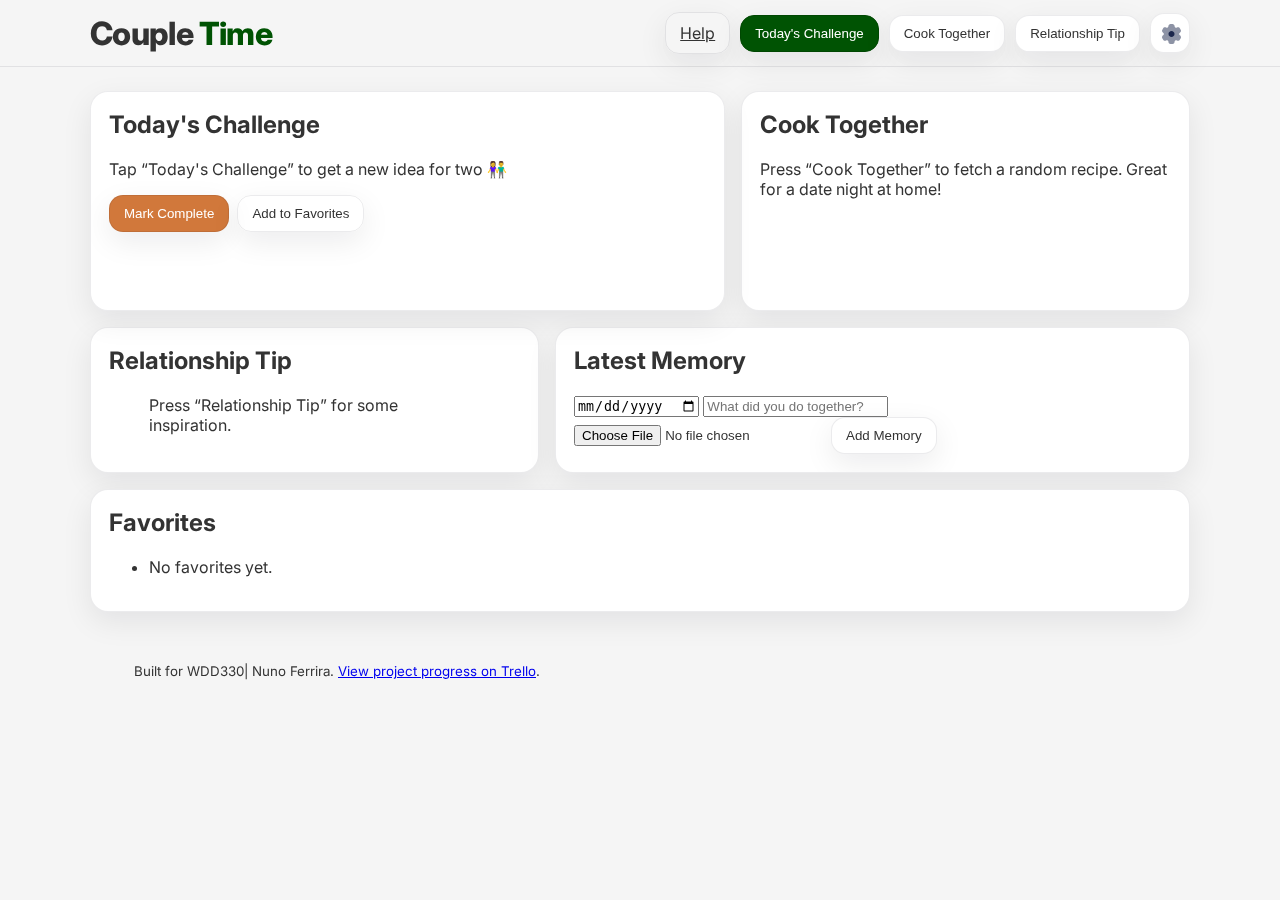
<file: couple-time/index.html>
<!doctype html>
<html lang="en">
<head>
  <meta charset="utf-8" />
  <meta name="viewport" content="width=device-width, initial-scale=1" />
  <title>Couple Time</title>
  <meta name="description" content="A lightweight app to spark daily connection for couples." />
  <link rel="preconnect" href="https://fonts.googleapis.com">
  <link rel="preconnect" href="https://fonts.gstatic.com" crossorigin>
  <link href="https://fonts.googleapis.com/css2?family=Inter:wght@400;500;600;700&display=swap" rel="stylesheet">
  <link rel="stylesheet" href="./styles.css" />
  <script defer src="./app.js"></script>
</head>
<body>
  <header class="site-header">
    <div class="container header-inner">
      <h1 class="logo"> Couple <span>Time</span></h1>
      <nav class="nav">
        <a class="btn outline" href="./help.html">Help</a>
        <button id="btn-generate" class="btn primary">Today's Challenge</button>
        <button id="btn-recipe" class="btn">Cook Together</button>
        <button id="btn-tip" class="btn">Relationship Tip</button>
        <button id="btn-settings" class="icon-btn" aria-label="Open settings" title="Settings">
        <img src="./assets/settings.svg" alt="Settings icon" width="24" height="24">
        </button> 
      </nav>
    </div>
  </header>

  <main class="container grid">
    <!-- Challenge card (with flip animation) -->
    <section class="card flip" id="challenge-card" aria-live="polite">
      <div class="card-face card-front">
        <h2>Today's Challenge</h2>
        <p class="challenge-text">Tap “Today's Challenge” to get a new idea for two 👫</p>
        <div class="actions">
          <button id="btn-complete" class="btn success" disabled>Mark Complete</button>
          <button id="btn-favorite" class="btn outline" disabled>Add to Favorites</button>
        </div>
      </div>
      <div class="card-face card-back" id="challenge-back">
        <h3>Details</h3>
        <ul id="challenge-meta"></ul>
      </div>
    </section>

    <!-- Recipe suggestion -->
    <section class="card" id="recipe-card">
      <h2>Cook Together</h2>
      <div id="recipe-content">
        <p>Press “Cook Together” to fetch a random recipe. Great for a date night at home!</p>
      </div>
    </section>

    <!-- Tip / Quote -->
    <section class="card" id="tip-card">
      <h2>Relationship Tip</h2>
      <blockquote id="tip-text">Press “Relationship Tip” for some inspiration.</blockquote>
      <cite id="tip-author"></cite>
    </section>

    <!-- Memories (LocalStorage + photo) -->
    <section class="card" id="memories-card">
      <h2>Latest Memory</h2>
      <form id="memory-form">
        <div class="row">
          <input type="date" id="memory-date" required />
          <input type="text" id="memory-note" placeholder="What did you do together?" required maxlength="120"/>
        </div>
        <div class="row">
          <input type="file" id="memory-photo" accept="image/*" />
          <button class="btn" type="submit">Add Memory</button>
        </div>
      </form>
      <ul id="memories-list" class="memories"></ul>
    </section>

    <!-- Favorites -->
    <section class="card" id="favorites-card">
      <h2>Favorites</h2>
      <ul id="favorites-list"></ul>
    </section>
  </main>

  <!-- Settings Modal -->
  <dialog id="settings-dialog">
    <form method="dialog" class="settings">
      <h3>Settings</h3>
      <label>
        Your name
        <input id="me-name" type="text" placeholder="Alex" />
      </label>
      <label>
        Partner's name
        <input id="partner-name" type="text" placeholder="Sam" />
      </label>
      <label class="switch">
        <input id="theme-toggle" type="checkbox" />
        <span>Dark theme</span>
      </label>
      <menu>
        <button value="cancel" class="btn outline">Close</button>
        <button id="save-settings" class="btn primary" value="default">Save</button>
      </menu>
    </form>
  </dialog>

  <footer class="site-footer container">
    <footer class="site-footer container">
  <small>
    Built for WDD330| Nuno Ferrira. 
    <a href="https://trello.com/b/lwOAAetC/couple-time" target="_blank">View project progress on Trello</a>.
  </small>
</footer>
  </footer>
</body>
</html>
</file>
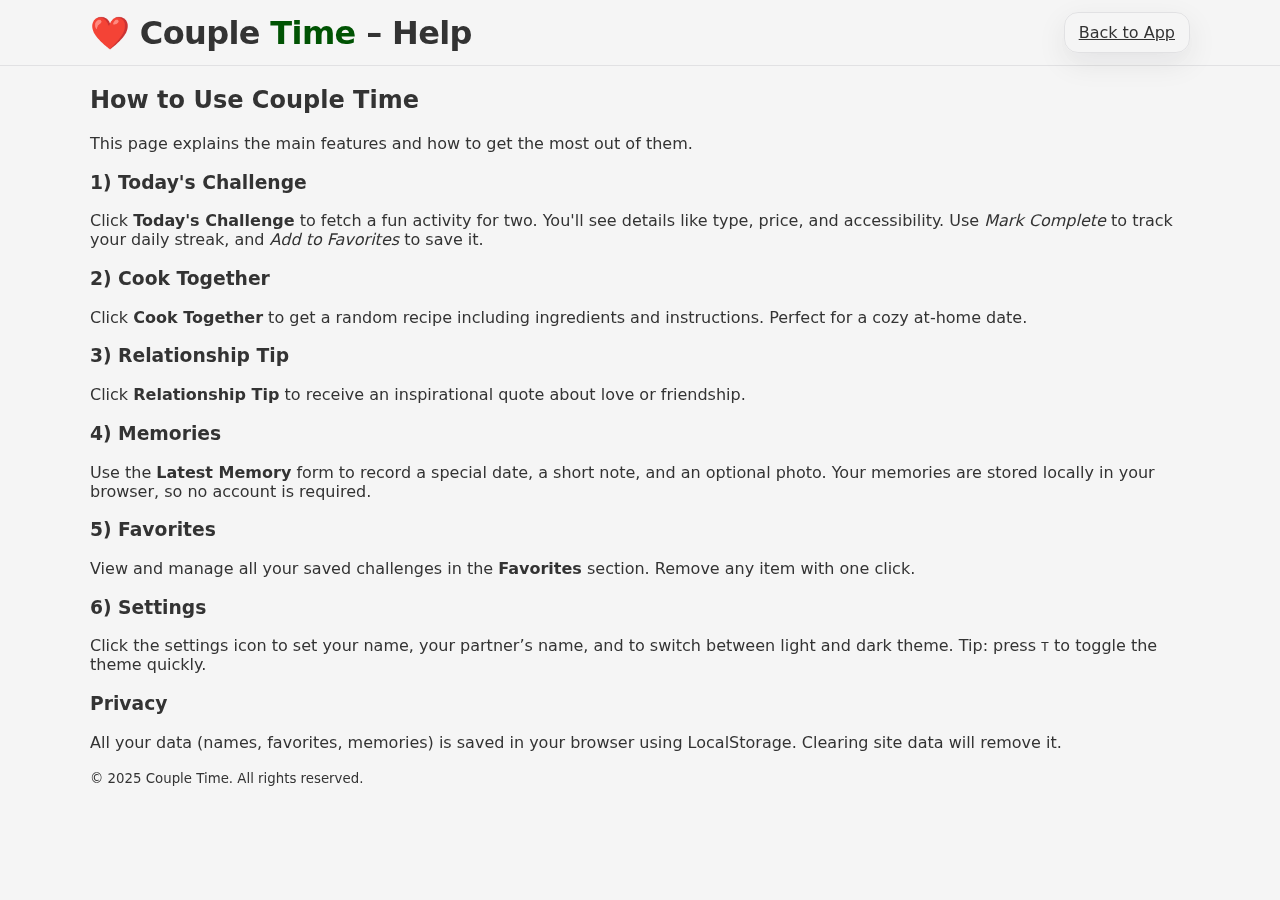
<file: couple-time/help.html>
<!doctype html>
<html lang="en">
<head>
  <meta charset="utf-8">
  <meta name="viewport" content="width=device-width, initial-scale=1">
  <title>Help – Couple Time</title>
  <link rel="stylesheet" href="./styles.css">
</head>
<body>
  <header class="site-header">
    <div class="container header-inner">
      <h1 class="logo">❤️ Couple <span>Time</span> – Help</h1>
      <nav class="nav"><a class="btn outline" href="./index.html">Back to App</a></nav>
    </div>
  </header>
  <main class="container">
    <h2>How to Use Couple Time</h2>
    <p>This page explains the main features and how to get the most out of them.</p>
    <section>
      <h3>1) Today's Challenge</h3>
      <p>Click <strong>Today's Challenge</strong> to fetch a fun activity for two. You'll see details like type, price, and accessibility. Use <em>Mark Complete</em> to track your daily streak, and <em>Add to Favorites</em> to save it.</p>
    </section>
    <section>
      <h3>2) Cook Together</h3>
      <p>Click <strong>Cook Together</strong> to get a random recipe including ingredients and instructions. Perfect for a cozy at‑home date.</p>
    </section>
    <section>
      <h3>3) Relationship Tip</h3>
      <p>Click <strong>Relationship Tip</strong> to receive an inspirational quote about love or friendship.</p>
    </section>
    <section>
      <h3>4) Memories</h3>
      <p>Use the <strong>Latest Memory</strong> form to record a special date, a short note, and an optional photo. Your memories are stored locally in your browser, so no account is required.</p>
    </section>
    <section>
      <h3>5) Favorites</h3>
      <p>View and manage all your saved challenges in the <strong>Favorites</strong> section. Remove any item with one click.</p>
    </section>
    <section>
      <h3>6) Settings</h3>
      <p>Click the settings icon to set your name, your partner’s name, and to switch between light and dark theme. Tip: press <kbd>T</kbd> to toggle the theme quickly.</p>
    </section>
    <section>
      <h3>Privacy</h3>
      <p>All your data (names, favorites, memories) is saved in your browser using LocalStorage. Clearing site data will remove it.</p>
    </section>
  </main>
  <footer class="site-footer container">
    <small>&copy; 2025 Couple Time. All rights reserved.</small>
  </footer>
</body>
</html>
</file>
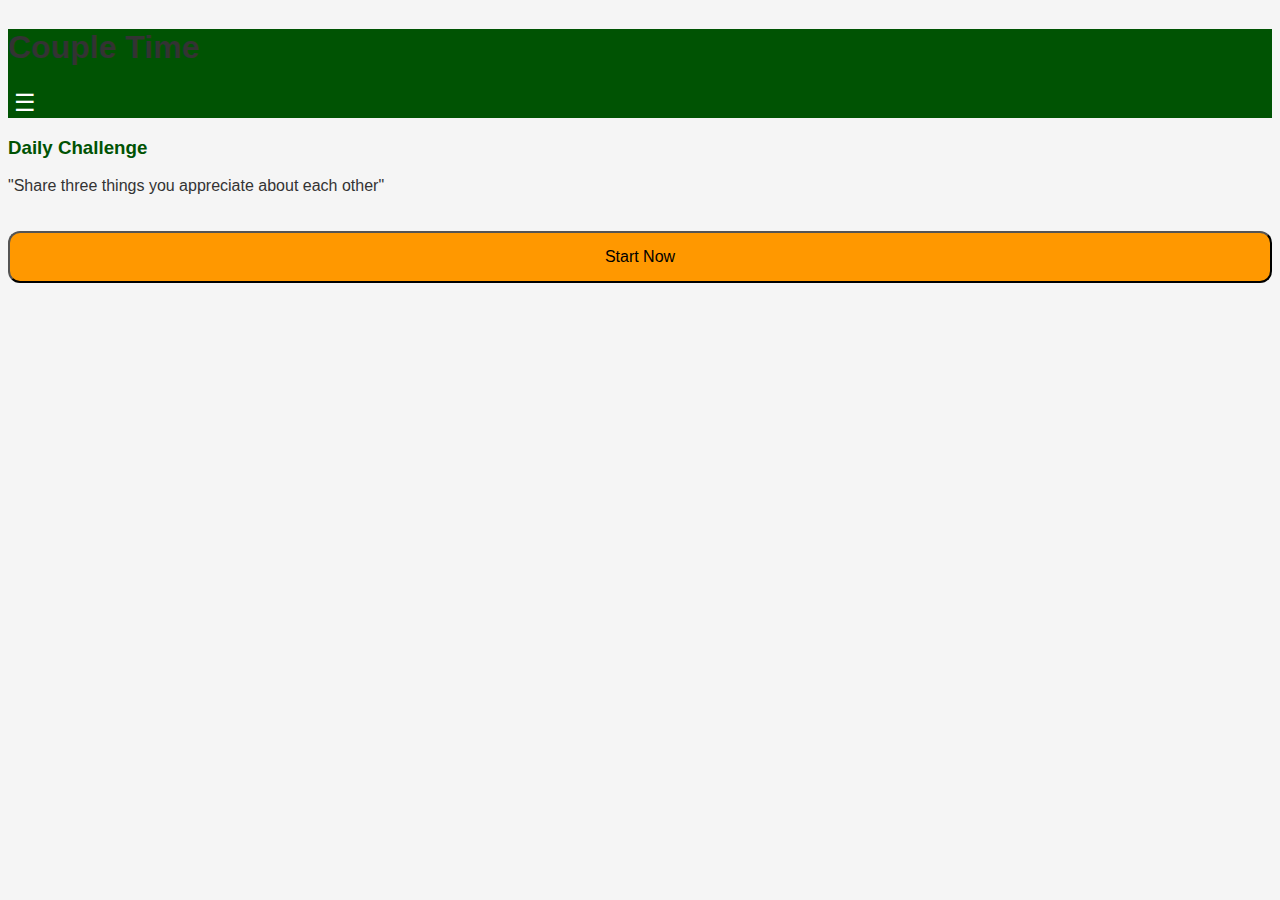
<file: couple-time/mobile.html>
<!DOCTYPE html>
<html lang="en">
<head>
  <meta charset="UTF-8">
  <meta name="viewport" content="width=device-width, initial-scale=1.0">
  <title>Couple Time Mobile</title>
  <link rel="stylesheet" href="css/themes.css">
  <link rel="stylesheet" href="css/mobile.css">
  <link rel="stylesheet" href="css/animations.css">
</head>
<body class="theme-light">
  <div class="mobile-container">
    <!-- Mobile Header -->
    <header style="background-color: var(--primary-green)">
      <h1>Couple Time</h1>
      <button id="menu-toggle">☰</button>
    </header>

    <!-- Mobile Navigation -->
    <nav class="mobile-nav slide-down" style="background-color: var(--light-bg)">
      <a href="#">Home</a>
      <a href="#">Journal</a>
      <a href="#">Activities</a>
      <a href="#">Settings</a>
    </nav>

    <!-- Mobile Content -->
    <div class="mobile-content">
      <div class="activity-card bounce">
        <h3 style="color: var(--primary-green)">Daily Challenge</h3>
        <p>"Share three things you appreciate about each other"</p>
        <button class="mobile-cta" style="background-color: var(--secondary-orange)">
          Start Now
        </button>
      </div>
    </div>
  </div>

  <script src="js/mobile.js"></script>
</body>
</html>
</file>
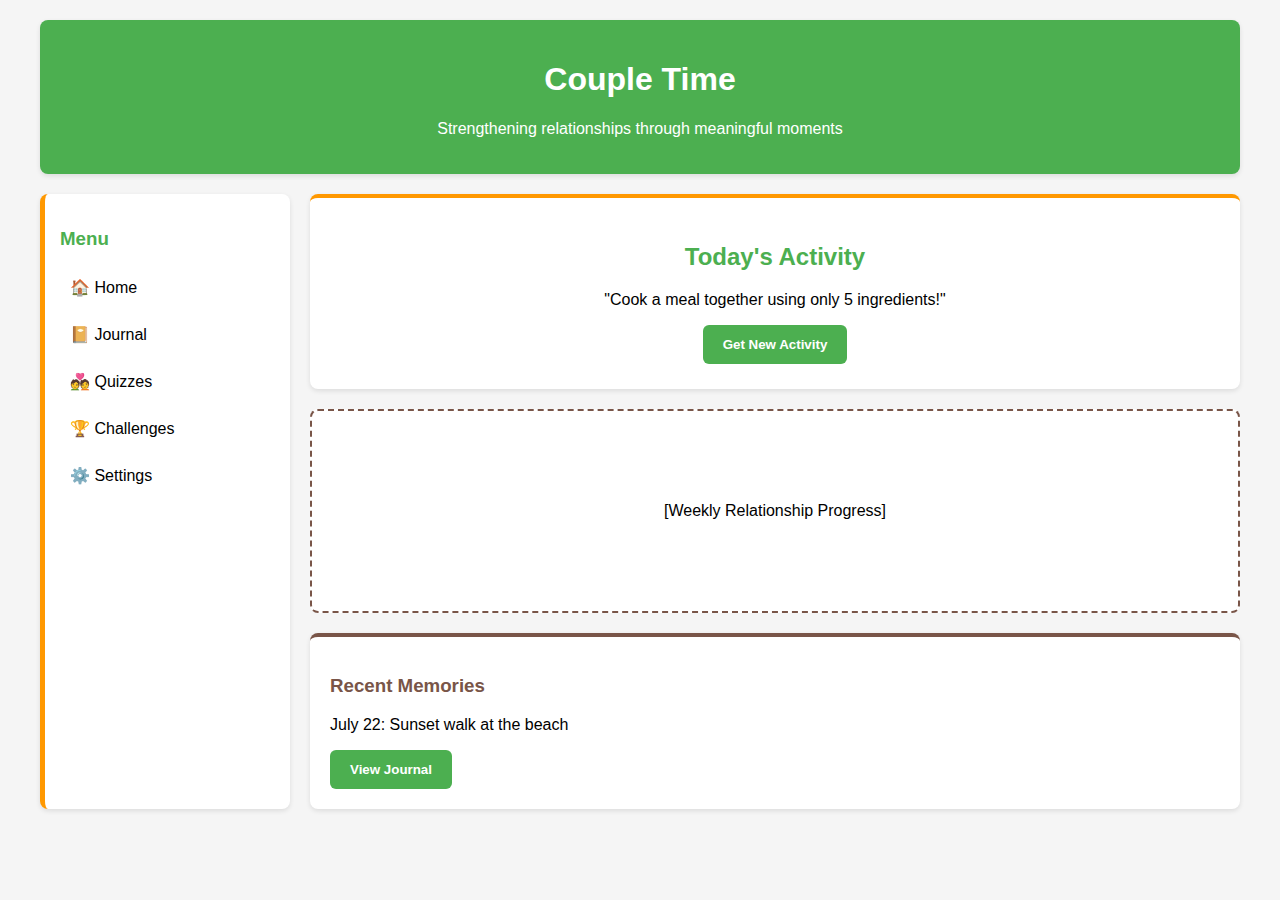
<file: Wireframe/desktop.html>
<!DOCTYPE html>
<html>
<head>
  <title>Couple Time - Desktop Wireframe (Family Clinic Colors)</title>
  <style>
    :root {
      --primary-green: #4CAF50; /* Family Clinic green */
      --secondary-orange: #FF9800; /* Family Clinic orange */
      --accent-brown: #795548; /* Family Clinic brown */
      --light-bg: #F5F5F5;
      --white: #FFFFFF;
    }
    body { 
      font-family: 'Roboto', sans-serif;
      margin: 0; 
      padding: 20px; 
      background: var(--light-bg);
    }
    .container { 
      display: grid; 
      grid-template-columns: 250px 1fr; 
      gap: 20px; 
      max-width: 1200px; 
      margin: 0 auto;
    }
    header { 
      grid-column: 1 / -1; 
      background: var(--primary-green);
      color: white; 
      padding: 20px; 
      border-radius: 8px;
      text-align: center;
      box-shadow: 0 2px 5px rgba(0,0,0,0.1);
    }
    .sidebar { 
      background: var(--white);
      padding: 15px; 
      border-radius: 8px;
      box-shadow: 0 2px 5px rgba(0,0,0,0.1);
      border-left: 5px solid var(--secondary-orange);
    }
    .main { 
      display: grid; 
      grid-template-rows: auto 1fr; 
      gap: 20px;
    }
    .activity-card { 
      background: var(--white);
      padding: 25px; 
      border-radius: 8px;
      box-shadow: 0 2px 5px rgba(0,0,0,0.1);
      text-align: center;
      border-top: 4px solid var(--secondary-orange);
    }
    .journal-preview { 
      background: var(--white);
      padding: 20px;
      border-radius: 8px;
      box-shadow: 0 2px 5px rgba(0,0,0,0.1);
      border-top: 4px solid var(--accent-brown);
    }
    button { 
      background: var(--primary-green);
      color: white; 
      border: none;
      padding: 12px 20px;
      border-radius: 6px;
      cursor: pointer;
      font-weight: bold;
      transition: all 0.3s;
    }
    button:hover {
      background: var(--secondary-orange);
    }
    .progress-chart { 
      height: 200px; 
      background: var(--white);
      border-radius: 8px;
      display: flex;
      justify-content: center;
      align-items: center;
      border: 2px dashed var(--accent-brown);
    }
    ul {
      list-style: none;
      padding: 0;
    }
    li {
      padding: 10px;
      margin-bottom: 8px;
      border-radius: 4px;
      transition: all 0.3s;
    }
    li:hover {
      background: var(--light-bg);
      color: var(--secondary-orange);
    }
  </style>
</head>
<body>
  <div class="container">
    <header>
      <h1>Couple Time</h1>
      <p>Strengthening relationships through meaningful moments</p>
    </header>
    
    <div class="sidebar">
      <h3 style="color: var(--primary-green);">Menu</h3>
      <ul>
        <li>🏠 Home</li>
        <li>📔 Journal</li>
        <li>💑 Quizzes</li>
        <li>🏆 Challenges</li>
        <li>⚙️ Settings</li>
      </ul>
    </div>
    
    <div class="main">
      <div class="activity-card">
        <h2 style="color: var(--primary-green);">Today's Activity</h2>
        <p>"Cook a meal together using only 5 ingredients!"</p>
        <button>Get New Activity</button>
      </div>
      
      <div class="progress-chart">
        [Weekly Relationship Progress]
      </div>
      
      <div class="journal-preview">
        <h3 style="color: var(--accent-brown);">Recent Memories</h3>
        <p>July 22: Sunset walk at the beach</p>
        <button>View Journal</button>
      </div>
    </div>
  </div>
</body>
</html>
</file>
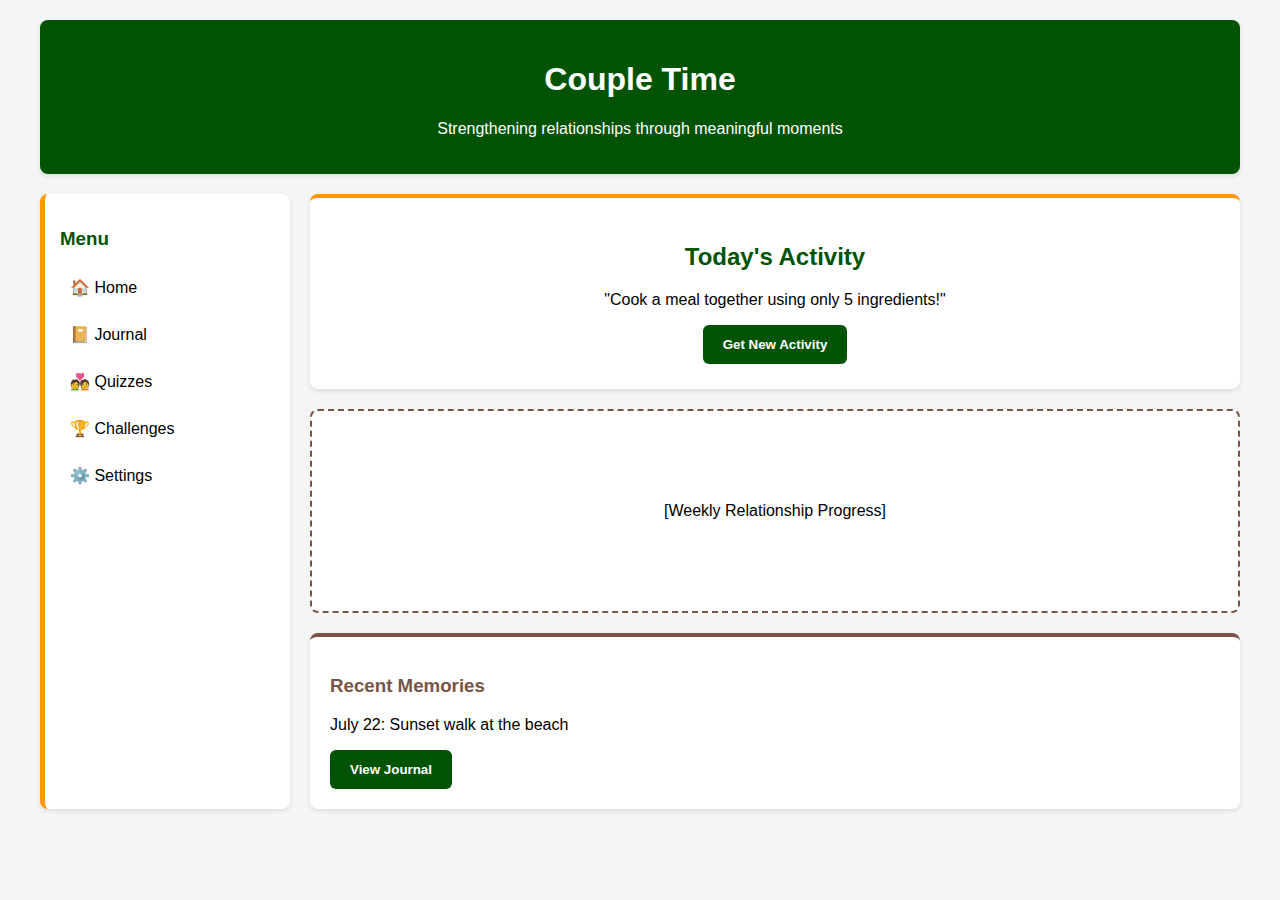
<file: Wireframe/mobile.html>
<!DOCTYPE html>
<html>
<head>
  <title>Couple Time - Desktop Wireframe (Family Clinic Colors)</title>
  <style>
    :root {
      --primary-green: #005303ff; /* Family Clinic green */
      --secondary-orange: #FF9800; /* Family Clinic orange */
      --accent-brown: #795548; /* Family Clinic brown */
      --light-bg: #F5F5F5;
      --white: #FFFFFF;
    }
    body { 
      font-family: 'Roboto', sans-serif;
      margin: 0; 
      padding: 20px; 
      background: var(--light-bg);
    }
    .container { 
      display: grid; 
      grid-template-columns: 250px 1fr; 
      gap: 20px; 
      max-width: 1200px; 
      margin: 0 auto;
    }
    header { 
      grid-column: 1 / -1; 
      background: var(--primary-green);
      color: white; 
      padding: 20px; 
      border-radius: 8px;
      text-align: center;
      box-shadow: 0 2px 5px rgba(0,0,0,0.1);
    }
    .sidebar { 
      background: var(--white);
      padding: 15px; 
      border-radius: 8px;
      box-shadow: 0 2px 5px rgba(0,0,0,0.1);
      border-left: 5px solid var(--secondary-orange);
    }
    .main { 
      display: grid; 
      grid-template-rows: auto 1fr; 
      gap: 20px;
    }
    .activity-card { 
      background: var(--white);
      padding: 25px; 
      border-radius: 8px;
      box-shadow: 0 2px 5px rgba(0,0,0,0.1);
      text-align: center;
      border-top: 4px solid var(--secondary-orange);
    }
    .journal-preview { 
      background: var(--white);
      padding: 20px;
      border-radius: 8px;
      box-shadow: 0 2px 5px rgba(0,0,0,0.1);
      border-top: 4px solid var(--accent-brown);
    }
    button { 
      background: var(--primary-green);
      color: white; 
      border: none;
      padding: 12px 20px;
      border-radius: 6px;
      cursor: pointer;
      font-weight: bold;
      transition: all 0.3s;
    }
    button:hover {
      background: var(--secondary-orange);
    }
    .progress-chart { 
      height: 200px; 
      background: var(--white);
      border-radius: 8px;
      display: flex;
      justify-content: center;
      align-items: center;
      border: 2px dashed var(--accent-brown);
    }
    ul {
      list-style: none;
      padding: 0;
    }
    li {
      padding: 10px;
      margin-bottom: 8px;
      border-radius: 4px;
      transition: all 0.3s;
    }
    li:hover {
      background: var(--light-bg);
      color: var(--secondary-orange);
    }
  </style>
</head>
<body>
  <div class="container">
    <header>
      <h1>Couple Time</h1>
      <p>Strengthening relationships through meaningful moments</p>
    </header>
    
    <div class="sidebar">
      <h3 style="color: var(--primary-green);">Menu</h3>
      <ul>
        <li>🏠 Home</li>
        <li>📔 Journal</li>
        <li>💑 Quizzes</li>
        <li>🏆 Challenges</li>
        <li>⚙️ Settings</li>
      </ul>
    </div>
    
    <div class="main">
      <div class="activity-card">
        <h2 style="color: var(--primary-green);">Today's Activity</h2>
        <p>"Cook a meal together using only 5 ingredients!"</p>
        <button>Get New Activity</button>
      </div>
      
      <div class="progress-chart">
        [Weekly Relationship Progress]
      </div>
      
      <div class="journal-preview">
        <h3 style="color: var(--accent-brown);">Recent Memories</h3>
        <p>July 22: Sunset walk at the beach</p>
        <button>View Journal</button>
      </div>
    </div>
  </div>
</body>
</html>
</file>
<file: couple-time/styles.css>
/* Couple Time – styles.css
   Uses CSS custom properties, transitions, animation, and a card flip.
*/
/* Family Clinic Brand Colors */
:root{
  --primary-green: #005303;
  --secondary-orange: #d1783b;
  --accent-brown: #795548;
  --light-bg: #F5F5F5;
  --pure-white: #FFFFFF;
  --text-dark: #333333;

  --bg: var(--light-bg);
  --text: var(--text-dark);
  --muted: #475569;
  --primary: var(--primary-green);
  --primary-600: color-mix(in oklab, var(--primary-green), black 10%);
  --success: var(--secondary-orange);
  --card: var(--pure-white);
  --border: rgba(2,6,23,0.08);
  --shadow: 0 10px 30px rgba(2, 6, 23, 0.08);
}

[data-theme="dark"]{
  --bg: #0b1020;
  --text: #e2e8f0;
  --muted: #94a3b8;
  --card: #121a2f;
  --border: rgba(226,232,240,0.08);
  --shadow: 0 10px 30px rgba(0,0,0,0.45);
}

*{ box-sizing: border-box }
html,body{ height:100% }
body{
  margin:0;
  font-family: "Inter", system-ui, -apple-system, Segoe UI, Roboto, sans-serif;
  background: var(--bg);
  color: var(--text);
  transition: background 300ms ease, color 300ms ease;
}

.container{ width:min(1100px, 92%); margin-inline:auto }
.site-header{ position: sticky; top:0; backdrop-filter: saturate(1.3) blur(8px); z-index: 10; border-bottom:1px solid var(--border); background: color-mix(in oklab, var(--bg) 85%, transparent) }
.header-inner{ display:flex; align-items:center; justify-content:space-between; padding: 12px 0 }
.logo{ margin:0; font-weight:800; letter-spacing:-0.02em }
.logo span{ color: var(--primary) }

.nav{ display:flex; gap:10px; align-items:center }
.btn, .icon-btn{
  border:1px solid var(--border);
  background: var(--card);
  color: var(--text);
  padding:10px 14px;
  border-radius: 14px;
  cursor: pointer;
  transition: transform 120ms ease, box-shadow 200ms ease, background 200ms ease, color 200ms ease, border-color 200ms ease;
  box-shadow: var(--shadow);
}
.btn:hover, .icon-btn:hover{ transform: translateY(-1px) }
.btn:active, .icon-btn:active{ transform: translateY(0) scale(.98) }
.btn.primary{ background: var(--primary); color:white; border-color: color-mix(in oklab, var(--primary), black 10%) }
.btn.primary:hover{ background: var(--primary-600) }
.btn.success{ background: var(--success); color:white }
.btn.outline{ background: transparent }

.icon-btn{ display:grid; place-items:center; padding:8px; width:40px; height:40px }

.grid{
  display:grid;
  grid-template-columns: repeat(12, 1fr);
  gap: 16px;
  padding: 24px 0 48px;
}
.card{
  grid-column: span 12;
  background: var(--card);
  border:1px solid var(--border);
  border-radius: 18px;
  padding: 18px;
  box-shadow: var(--shadow);
  overflow: hidden;
}
.card h2{ margin-top:0 }
.actions{ display:flex; gap:8px; flex-wrap:wrap }

/* Desktop layout */
@media (min-width: 900px){
  #challenge-card{ grid-column: span 7 }
  #recipe-card{ grid-column: span 5 }
  #tip-card{ grid-column: span 5 }
  #memories-card{ grid-column: span 7 }
  #favorites-card{ grid-column: span 12 }
}

/* Card flip (advanced CSS) */
.flip{ perspective: 1200px; }
.flip .card-front, .flip .card-back{
  backface-visibility: hidden;
  transform-style: preserve-3d;
  transition: transform 600ms cubic-bezier(.2,.7,.2,1);
  will-change: transform;
}
.flip .card-front{ transform: rotateY(var(--rot-front, 0deg)); }
.flip .card-back{ transform: rotateY(var(--rot-back, 180deg)); position: relative; top:-220px } /* overlap */
.flip.flipped{ --rot-front: 180deg; --rot-back: 0deg; }

/* Memories */
.memories{ list-style:none; padding:0; margin:0; display:grid; grid-template-columns: repeat(auto-fill, minmax(220px, 1fr)); gap:12px }
.memories li{ border:1px solid var(--border); border-radius:16px; overflow:hidden; background: color-mix(in oklab, var(--card), white 6%); box-shadow: var(--shadow) }
.memories img{ width:100%; height:160px; object-fit:cover; display:block }
.memories .meta{ padding:10px; display:flex; justify-content:space-between; align-items:center; font-size:.9rem; color:var(--muted) }
.memories .note{ padding:0 10px 12px }

/* Settings dialog */
dialog{ border:1px solid var(--border); border-radius:18px; padding:0; background: var(--card); color: var(--text) }
dialog::backdrop{ background: rgba(2,6,23,.4); backdrop-filter: blur(2px) }
.settings{ padding:16px 16px 10px; min-width:320px }
.settings h3{ margin:0 0 10px }
.settings label{ display:grid; gap:6px; margin:8px 0 }
.settings input[type="text"]{ padding:10px 12px; border-radius:12px; border:1px solid var(--border); background: var(--bg); color: var(--text) }
.settings .switch{ display:flex; align-items:center; gap:10px }
.settings menu{ display:flex; gap:8px; padding:12px 0 0; justify-content:flex-end }

/* Subtle entrance animation */
@keyframes rise-in{
  from { opacity: 0; transform: translateY(8px) }
  to   { opacity: 1; transform: translateY(0) }
}
.card{ animation: rise-in .6s both }
</file>
<file: couple-time/css/themes.css>
:root {
  /* Family Clinic Brand Colors */
  --primary-green: #005303;
  --secondary-orange: #FF9800;
  --accent-brown: #795548;
  --light-bg: #F5F5F5;
  --pure-white: #FFFFFF;
  --text-dark: #333333;

  /* Theme Variables */
  --header-bg: var(--primary-green);
  --button-primary: var(--secondary-orange);
  --border-accent: var(--accent-brown);
}

/* Light Theme (Default) */
.theme-light {
  --bg-color: var(--light-bg);
  --text-color: var(--text-dark);
  --card-bg: var(--pure-white);
}

/* Dark Theme */
.theme-dark {
  --bg-color: #1A1A1A;
  --text-color: #F0F0F0;
  --card-bg: #2D2D2D;
}

/* Global Styles */
body {
  background-color: var(--bg-color);
  color: var(--text-color);
  font-family: 'Open Sans', sans-serif;
}

.cta-button {
  background-color: var(--button-primary);
  color: white;
  border: none;
  border-radius: 8px;
  padding: 12px 24px;
  font-weight: 600;
  cursor: pointer;
  transition: all 0.3s ease;
}

.cta-button:hover {
  filter: brightness(110%);
  transform: translateY(-2px);
}
</file>
<file: couple-time/css/mobile.css>
/* Base Mobile Styles */
.mobile-container {
  max-width: 100%;
  overflow-x: hidden;
}

.mobile-nav {
  display: none;
  flex-direction: column;
  padding: 15px;
}

.mobile-nav a {
  color: var(--primary-green);
  padding: 10px;
  text-decoration: none;
  font-weight: 600;
  border-bottom: 1px solid rgba(0, 83, 3, 0.1);
}

#menu-toggle {
  background: none;
  border: none;
  color: white;
  font-size: 24px;
  cursor: pointer;
}

.mobile-cta {
  width: 100%;
  padding: 15px;
  margin-top: 20px;
  border-radius: 12px;
  font-size: 16px;
}

/* Media Queries */
@media (max-width: 768px) {
  .app-container {
    grid-template-columns: 1fr;
    padding: 10px;
  }

  .activity-card {
    margin-bottom: 20px;
  }
}
</file>
<file: couple-time/css/animations.css>
/* Entry Animations */
.fade-in {
  animation: fadeIn 0.5s ease-in-out;
}

@keyframes fadeIn {
  from { opacity: 0; }
  to { opacity: 1; }
}

.slide-up {
  animation: slideUp 0.4s ease-out;
}

@keyframes slideUp {
  from { 
    opacity: 0;
    transform: translateY(20px);
  }
  to { 
    opacity: 1;
    transform: translateY(0);
  }
}

/* Interactive Elements */
.pulse {
  animation: pulse 2s infinite;
}

@keyframes pulse {
  0% { box-shadow: 0 0 0 0 rgba(255, 152, 0, 0.7); }
  70% { box-shadow: 0 0 0 10px rgba(255, 152, 0, 0); }
  100% { box-shadow: 0 0 0 0 rgba(255, 152, 0, 0); }
}

.bounce {
  animation: bounce 1s;
}

@keyframes bounce {
  0%, 20%, 50%, 80%, 100% { transform: translateY(0); }
  40% { transform: translateY(-20px); }
  60% { transform: translateY(-10px); }
}
</file>
